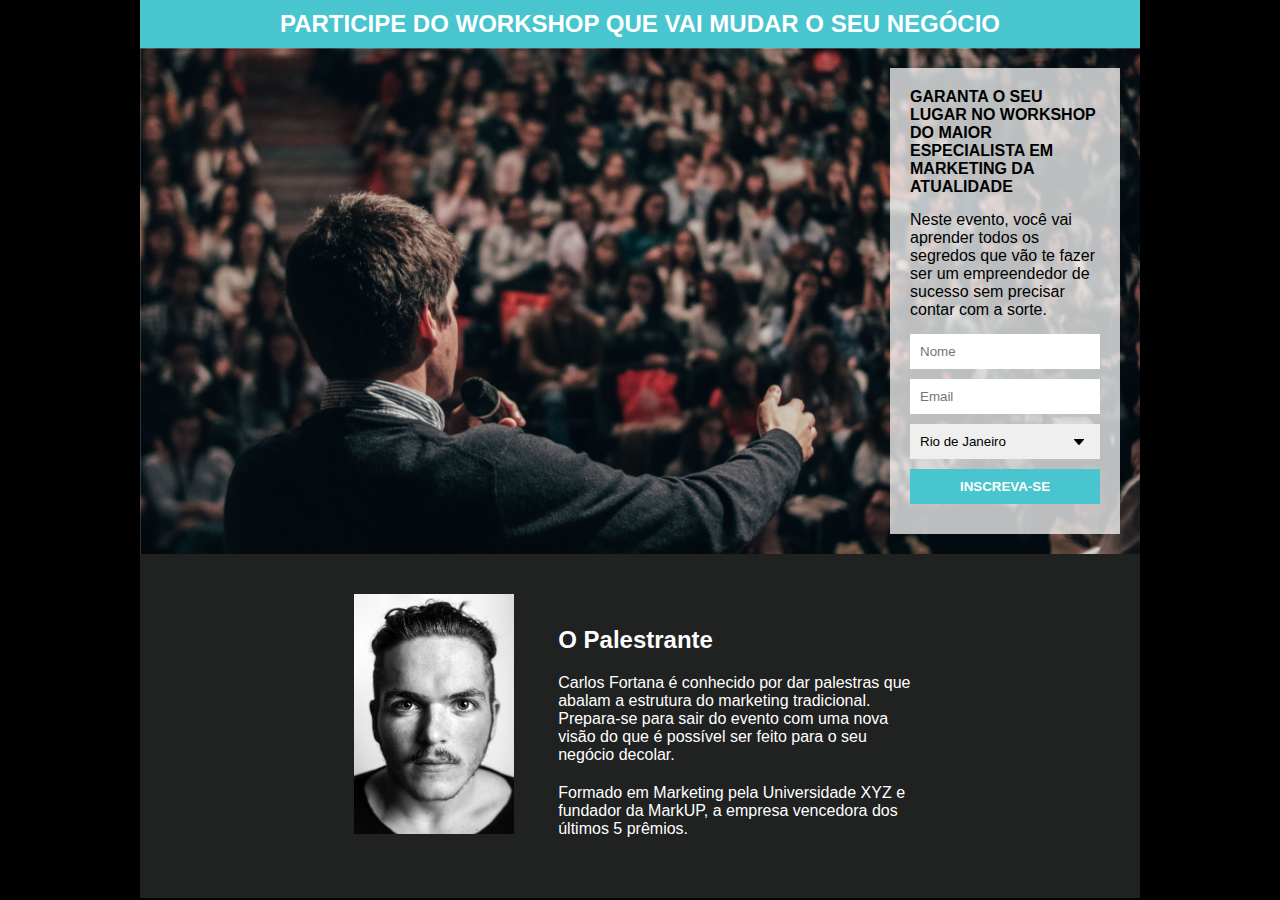
<file: portfolio/exemplo1/index.html>
<!DOCTYPE html>
<html lang="en">
    <head>
        <meta charset="UTF-8">
        <meta name="viewport" content="width=device-width, initial-scale=1.0">
        <title>Workshop</title>
        <link rel="icon" href="./images/ico.png">
        <link rel="stylesheet" href="style.css">
    </head>
    
    <body>
        <div class="container">
            <header>
                <h1>PARTICIPE DO WORKSHOP QUE VAI MUDAR O SEU NEGÓCIO</h1>
            </header>

            <section id="sec1">
                <div class="formContainer">
                    <h2 class="mb">
                        GARANTA O SEU LUGAR NO WORKSHOP DO MAIOR ESPECIALISTA EM MARKETING DA ATUALIDADE
                    </h2>
                    <p class="mb">
                        Neste evento, você vai aprender todos os segredos que vão te fazer ser um empreendedor de sucesso sem precisar contar com a sorte.
                    </p>
                    <form method="GET" action="">
                        <input type="text" id="nome" name="name" placeholder="Nome">
                        <input type="text" id="email" name="email"placeholder="Email">
                        <select id="combobox" name="state">
                            <option value="rj">Rio de Janeiro</option>
                            <option value="sp">São Paulo</option>
                            <option value="mg">Minas Gerais</option>
                            <option value="sc">Santa Catarina</option>
                        </select>
                        <input type="submit" id="enviar" value="INSCREVA-SE">
                    </form>
                </div>
            </section>

            <footer>
                <img src="./images/face.jpg">
                <div class="description">
                    <h3>O Palestrante</h2>
                    <p>
                        Carlos Fortana é conhecido por dar palestras que abalam a estrutura do marketing tradicional.
                        Prepara-se para sair do evento com uma nova visão do que é possível ser feito para o seu negócio decolar.
                    </p>
                    <p>
                        Formado em Marketing pela Universidade XYZ e fundador da MarkUP, a empresa vencedora dos últimos 5 prêmios.
                    </p>
                </div>
            </footer>
        </div>
    </body>
</html>
</file>
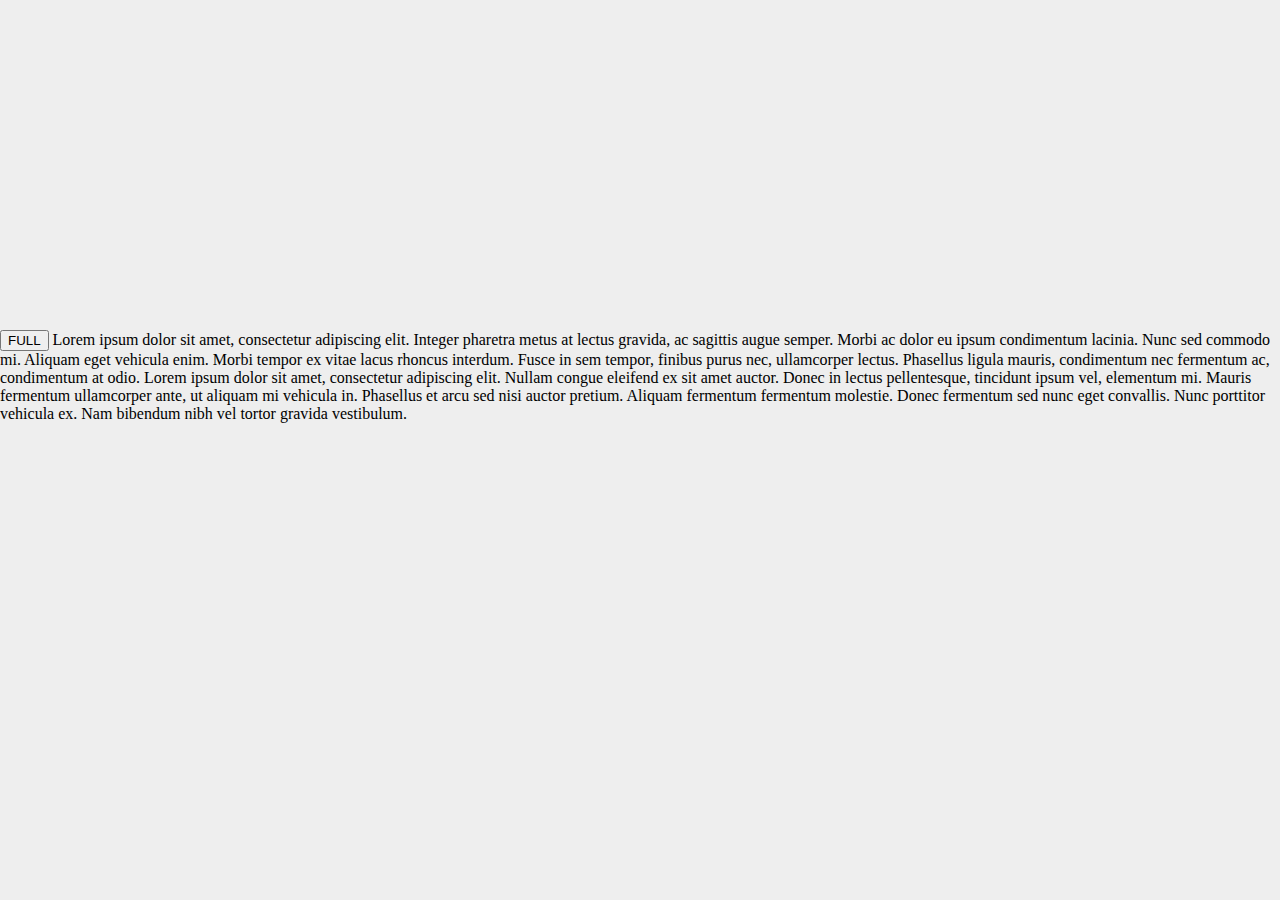
<file: tests/screen/index.html>
<!DOCTYPE html>
<html lang="en">

<head>
    <meta charset="UTF-8">
    <meta http-equiv="X-UA-Compatible" content="IE=edge">
    <meta name="viewport" content="width=device-width, initial-scale=1.0">
    <title>Screen Look Mobile Test</title>

    <style>
        *. *::after,
        *::before {
            box-sizing: border-box;
        }

        html,
        body {
            width: 100%;
            height: 100%;
            overflow: hidden;
            margin: 0;
            padding: 0;
            display: flex;
            justify-content: center;
            align-items: center;
        }

        #maindiv {
            display: block;
            width: 100%;
            height: 100%;
            overflow: hide;
            background-color: #eeeeee;
            margin: 0;
            padding: 0;
            display: flex;
            justify-content: center;
            align-items: center;
        }

        #content {
            display: block;
            width: 100%;
            height: 100%;
            /* margin: 0; */
            /* padding: 12px; */
            overflow: auto;
            width: 100%;
            height: 240px;
            max-height: 240px;
        }
    </style>
</head>

<body>
    <script>
        function toggleFullScreen() {
            let pagina = document.getElementById('maindiv');

                if (pagina.requestFullScreen) {
                    // W3C API
                    pagina.requestFullScreen();
                } else if (pagina.mozRequestFullScreen) {
                    // Mozilla current API
                    pagina.mozRequestFullScreen();
                } else if (pagina.webkitRequestFullScreen) {
                    // Webkit current API
                    pagina.webkitRequestFullScreen();
                } else if (pagina.webkitEnterFullScreen) {
                    return;
                }
        }

        function portrait() {
            screen.orientation.lock('landscape')
                .then(function () {
                    alert('ok!');
                    return;
                })
                .catch(error => {
                    alert(error);
                    return;
                });
            
            window.screen.orientation.lock('landscape')
                .then(function () {
                    alert('ok!');
                    return;
                })
                .catch(error => {
                    alert(error);
                    return;
                });
        }

        function btnClick() {
            toggleFullScreen();
            window.setTimeout(portrait, 2000);
        }
    </script>
    <div id="maindiv">
        <div id="content">
            <button onclick="btnClick()">FULL</button>
            Lorem ipsum dolor sit amet, consectetur adipiscing elit. Integer pharetra metus at lectus gravida, ac
            sagittis
            augue semper. Morbi ac dolor eu ipsum condimentum lacinia. Nunc sed commodo mi. Aliquam eget vehicula enim.
            Morbi tempor ex vitae lacus rhoncus interdum. Fusce in sem tempor, finibus purus nec, ullamcorper lectus.
            Phasellus ligula mauris, condimentum nec fermentum ac, condimentum at odio. Lorem ipsum dolor sit amet,
            consectetur adipiscing elit. Nullam congue eleifend ex sit amet auctor. Donec in lectus pellentesque,
            tincidunt
            ipsum vel, elementum mi. Mauris fermentum ullamcorper ante, ut aliquam mi vehicula in. Phasellus et arcu sed
            nisi auctor pretium. Aliquam fermentum fermentum molestie. Donec fermentum sed nunc eget convallis. Nunc
            porttitor vehicula ex. Nam bibendum nibh vel tortor gravida vestibulum.
        </div>
    </div>
</body>

</html>
</file>
<file: portfolio/exemplo1/style.css>
* {
    margin: 0;
    padding: 0;
    box-sizing: border-box;
}

html {
    font-size: 10px;
}

body {
    font-size: 1.6rem; /* 1 rem = font-size da raiz (html no caso)*/
    font-family: Arial, Helvetica, sans-serif;
    font-weight: normal;
    background-color: black;
}

h1 {
    font-size: 2.4rem;
}

h2 {
    font-size: 1.6rem;
}

p {
    font-size: 1.6rem;
}

.mb {
    margin-bottom: 1.5rem;
}
.container {
    margin: auto;
    max-width: 1000px;
}

header {
    /*display: block;*/
    /*width: 100%;*/
    background-color: #48C5CE;
    text-align: center;
    color: white;
    padding: 1rem;
    
}

section#sec1 {
    padding: 2rem;
    background-image: url(./images/people.jpg);
    background-size: cover;
    overflow: hidden;
}

.formContainer {
    background-color: #FFFFFFBB;
    max-width: 230px;
    padding: 20px;
    float: right;

}

input, select {
    width: 100%;
    padding: 1rem;
    margin-bottom: 1rem;
    border: none;
}

input[type="submit"] {
    color: #FFFFFF;
    background-color: #48C5CE;
    font-weight: bold;
    transition: linear color 0.3s;
}

input[type="submit"]:hover {
    color: #48C5CE;
    background-color: #FFFFFF;
}

select {
    -moz-appearance: none;
    -webkit-appearance: none;
    appearance: none;
    background-image: url(./images/arrow.jpg);
    background-repeat: no-repeat;
    background-position: calc(100% - 1em) center;
    /* background-position-x: calc(100% - 1em); */
    /* background-position-y: center; */
}



footer {
    background-color: #202121;
    padding: 4rem;
    text-align: center;
    /* clear: both; */
}

footer img {
    width: 16rem; /* 160px */
    /* float: left; */
}

.description {
    display: inline-block;
    color: white;
    max-width: 40%;
    margin-left: 4rem;
    text-align: left;
}

.description p, .description h3{
    margin-bottom: 2rem;
}

.description h3 {
    font-size: 2.4rem;
}
</file>
